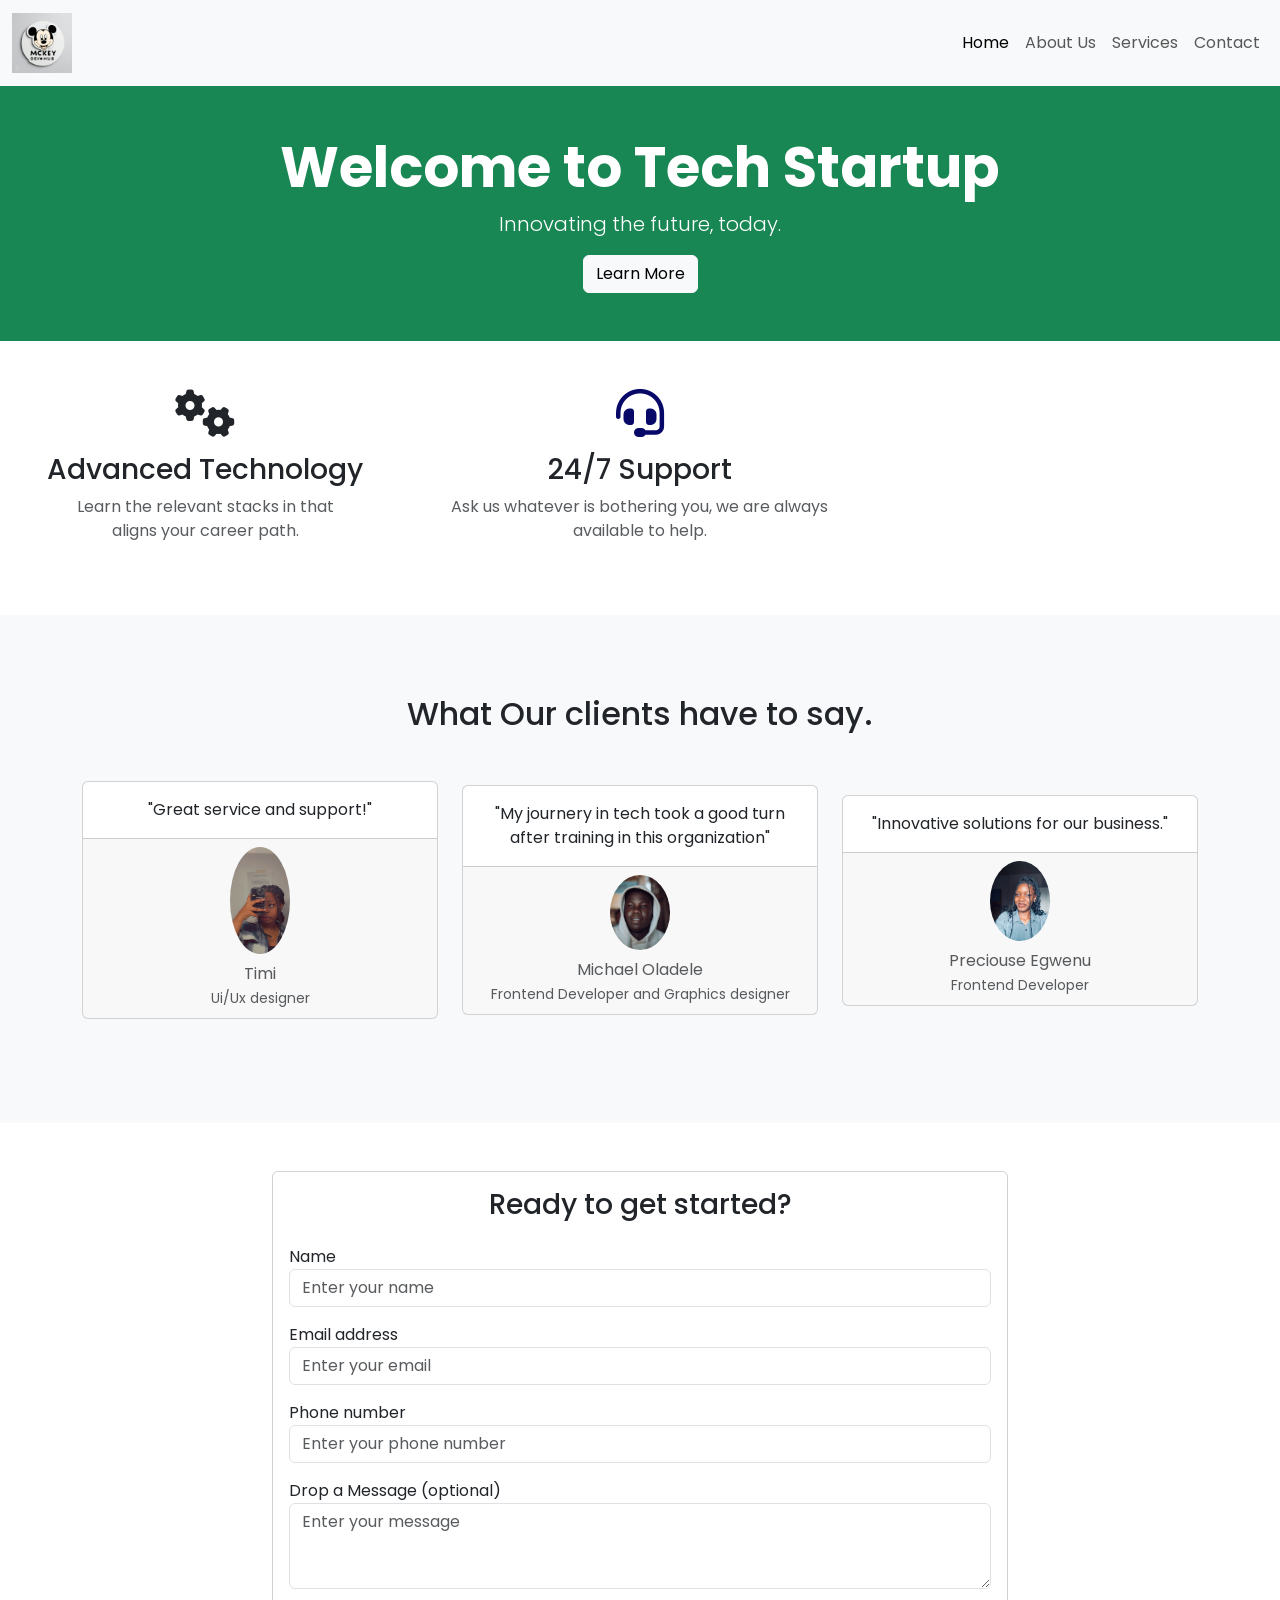
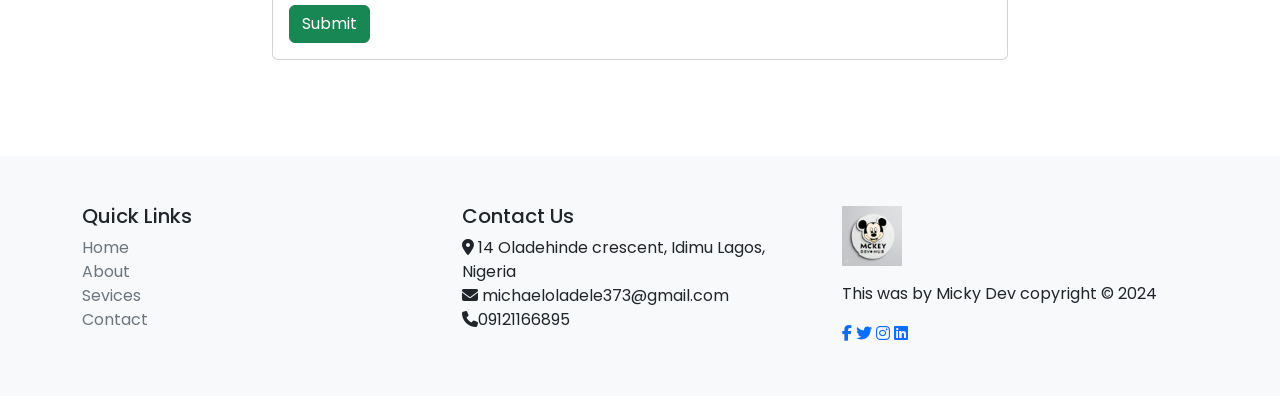
<file: index.html>
<!DOCTYPE html>
<html lang="en">
  <head>
    <meta charset="UTF-8" />
    <meta name="viewport" content="width=device-width, initial-scale=1.0" />
    <title>Bootstrap</title>

    <!-- Bootstrap CSS -->
    <link
      href="https://cdn.jsdelivr.net/npm/bootstrap@5.0.2/dist/css/bootstrap.min.css"
      rel="stylesheet"
      integrity="sha384-EVSTQN3/azprG1Anm3QDgpJLIm9Nao0Yz1ztcQTwFspd3yD65VohhpuuCOmLASjC"
      crossorigin="anonymous"
    />

    <!-- font family -->
    <link rel="preconnect" href="https://fonts.googleapis.com" />
    <link rel="preconnect" href="https://fonts.gstatic.com" crossorigin />
    <link
      href="https://fonts.googleapis.com/css2?family=Poppins:ital,wght@0,100;0,200;0,300;0,400;0,500;0,600;0,700;0,800;0,900;1,100;1,200;1,300;1,400;1,500;1,600;1,700;1,800;1,900&display=swap"
      rel="stylesheet"
    />

    <!-- icons -->
    <link
      rel="stylesheet"
      href="https://cdnjs.cloudflare.com/ajax/libs/font-awesome/6.5.2/css/all.min.css"
      integrity="sha512-SnH5WK+bZxgPHs44uWIX+LLJAJ9/2PkPKZ5QiAj6Ta86w+fsb2TkcmfRyVX3pBnMFcV7oQPJkl9QevSCWr3W6A=="
      crossorigin="anonymous"
      referrerpolicy="no-referrer"
    />

    <!-- Custom CSS -->
    <link rel="stylesheet" href="style.css" />
  </head>
  <body>
    <nav class="navbar navbar-expand-lg navbar-light bg-light">
      <div class="container-fluid">
        <a class="navbar-brand" href="#"
          ><img src="./img/Logo.jpg" alt="" width="60"
        /></a>
        <button
          class="navbar-toggler"
          type="button"
          data-bs-toggle="collapse"
          data-bs-target="#navbarSupportedContent"
          aria-controls="navbarSupportedContent"
          aria-expanded="false"
          aria-label="Toggle navigation"
        >
          <span class="navbar-toggler-icon"></span>
        </button>
        <div class="collapse navbar-collapse" id="navbarSupportedContent">
          <ul class="navbar-nav ms-auto mb-2 mb-lg-0">
            <li class="nav-item">
              <a class="nav-link active" aria-current="page" href="index.html"
                >Home</a
              >
            </li>
            <li class="nav-item">
              <a class="nav-link" href="about.html">About Us</a>
            </li>
            <li class="nav-item">
              <a class="nav-link" href="service.html">Services</a>
            </li>
            <li class="nav-item">
              <a class="nav-link" href="contact.html">Contact</a>
            </li>
          </ul>
        </div>
      </div>
    </nav>

    <!-- Hero Section -->
    <section class="hero bg-success text-white text-center py-5">
      <div class="container">
        <div class="row">
          <div class="col-lg-12">
            <h1 class="display-4 fw-bold">Welcome to Tech Startup</h1>
            <p class="lead">
                Innovating the future, today.
            </p>
            <a href="#cta-form" class="btn btn-light">Learn More</a>
            <!-- <a href="#cta-form" class="btn btn-primary btn-lg"></a> -->
          </div>
        </div>
      </div>
    </section>

        </div>
    </section>

    <!-- Features Section -->
    <section id="features">
      <div class="features py-5">
        <div class="row">
          <div class="col-lg-4">
            <div class="text-center mb-4">
              <i class="fas fa-cogs fa-3x mb-3"></i>
              <h3>Advanced Technology</h3>
              <p class="text-muted">
                Learn the relevant stacks in that <br />
                aligns your career path.
              </p>
            </div>
          </div>
          <div class="col-lg-4">
            <div class="text-center mb-4">
              <i class="fas fa-headset feature-icon mb-3"></i>
              <h3>24/7 Support</h3>
              <p class="text-muted">
                Ask us whatever is bothering you, we are always available to
                help.
              </p>
            </div>
          </div>
        </div>
      </div>
    </section>

    <!-- Testimonial Section -->
    <section id="testimonials" class="testimonial">
      <div class="container">
        <h2 class="mb-5">What Our clients have to say.</h2>
        <div class="row">
          <div class="col-lg-4">
            <div class="card mb-4">
              <div class="card-body">
                <p class="card-text">
                  "Great service and support!"
                </p>
              </div>
              <div class="card-footer">
                <img
                  src="./img/timi.jpg"
                  alt="Customer 2"
                  class="img-fluid rounded-circle mb-2"
                  style="width: 60px"
                />
                <p class="text-muted mb-0">Timi</p>
                <small class="text-muted">Ui/Ux designer</small>
              </div>
            </div>
          </div>
          <div class="col-lg-4">
            <div class="card mb-4">
              <div class="card-body">
                <p class="card-text">
                  "My journery in tech took a good turn after training in this
                  organization"
                </p>
              </div>
              <div class="card-footer">
                <img
                  src="./img/my pics.jpg"
                  alt="Customer 1"
                  class="img-fluid rounded-circle mb-2"
                  style="width: 60px"
                />
                <p class="text-muted mb-0">Michael Oladele</p>
                <small class="text-muted">Frontend Developer and Graphics designer</small>
              </div>
            </div>
          </div>
          <div class="col-lg-4">
            <div class="card mb-4">
              <div class="card-body">
                <p class="card-text">
                    "Innovative solutions for our business."
                </p>
              </div>
              <div class="card-footer">
                <img
                  src="./img/precious.jpg"
                  alt="Customer 2"
                  class="img-fluid rounded-circle mb-2"
                  style="width: 60px"
                />
                <p class="text-muted mb-0">Preciouse Egwenu</p>
                <small class="text-muted">Frontend Developer</small>
              </div>
            </div>
          </div>
            </div>
          </div>
        </div>
      </div>
    </section>

    <!-- Call-to-Action Section -->
    <section id="cta-form" class="py-5 mb-5">
      <div class="container">
        <div class="row">
          <div class="col-lg-8 offset-lg-2">
            <div class="card">
              <div class="card-body">
                <h3 class="text-center mb-4">Ready to get started?</h3>
                <form>
                  <div class="form-group mt-3">
                    <label for="name">Name</label>
                    <input
                      type="text"
                      class="form-control"
                      id="name"
                      placeholder="Enter your name"
                      required
                    />
                  </div>
                  <div class="form-group mt-3">
                    <label for="email">Email address</label>
                    <input
                      type="email"
                      class="form-control"
                      id="email"
                      placeholder="Enter your email"
                      required
                    />
                  </div>
                  <div class="form-group mt-3">
                    <label for="phone">Phone number</label>
                    <input
                      type="tel"
                      class="form-control"
                      id="phone"
                      placeholder="Enter your phone number"
                      required
                    />
                  </div>
                  <div class="form-group mt-3">
                    <label for="message"> Drop a Message (optional)</label>
                    <textarea
                      class="form-control"
                      id="message"
                      rows="3"
                      placeholder="Enter your message"
                    ></textarea>
                  </div>
                  <button type="submit" class="btn btn-success btn-block mt-3">
                    Submit
                  </button>
                </form>
              </div>
            </div>
          </div>
        </div>
      </div>
    </section>

    <!-- Footer -->
    <footer class="footer bg-light p-5 mt-5">
        <div class="container">
          <div class="row">
            <div class="col-lg-4 col-md-6">
              <h5>Quick Links</h5>
              <ul class="list-unstyled text-light text-decoration-none">
                <li class="link-secondary">
                  <a href="index.html" class="link-secondary text-decoration-none"
                    >Home</a
                  >
                </li>
                <li>
                  <a href="about.html" class="link-secondary text-decoration-none"
                    >About</a
                  >
                </li>
                <li>
                  <a
                    href="service.html"
                    class="link-secondary text-decoration-none"
                    >Sevices</a
                  >
                </li>
                <li>
                  <a
                    href="contact.html"
                    class="link-secondary text-decoration-none"
                    >Contact</a
                  >
                </li>
              </ul>
            </div>
            <div class="col-lg-4">
              <h5>Contact Us</h5>
              <ul class="list-unstyled">
                <li>
                  <i class="fas fa-map-marker-alt"></i> 14 Oladehinde crescent,
                  Idimu Lagos, Nigeria
                </li>
                <li><i class="fas fa-envelope"></i> michaeloladele373@gmail.com</li>
                <li><i class="fas fa-phone"></i>09121166895</li>
              </ul>
            </div>
            <div class="col-lg-4 col-md-6">
              <a href="#"
                ><img src="./img/Logo.jpg" alt="" width="60" class="mb-3"
              /></a>
              <p>
                This was by Micky Dev copyright &copy;
                2024
              </p>
              <div class="social-icons">
                <a href="#"><i class="fab fa-facebook-f"></i></a>
                <a href="#"><i class="fab fa-twitter"></i></a>
                <a href="#"><i class="fab fa-instagram"></i></a>
                <a href="#"><i class="fab fa-linkedin"></i></a>
              </div>
            </div>
          </div>
        </div>
      </footer>
  

    <!-- Bootstrap JS and dependencies -->
    <script
      src="https://cdn.jsdelivr.net/npm/bootstrap@5.3.3/dist/js/bootstrap.bundle.min.js"
      integrity="sha384-YvpcrYf0tY3lHB60NNkmXc5s9fDVZLESaAA55NDzOxhy9GkcIdslK1eN7N6jIeHz"
      crossorigin="anonymous"
    ></script>
  </body>
</html>
</file>
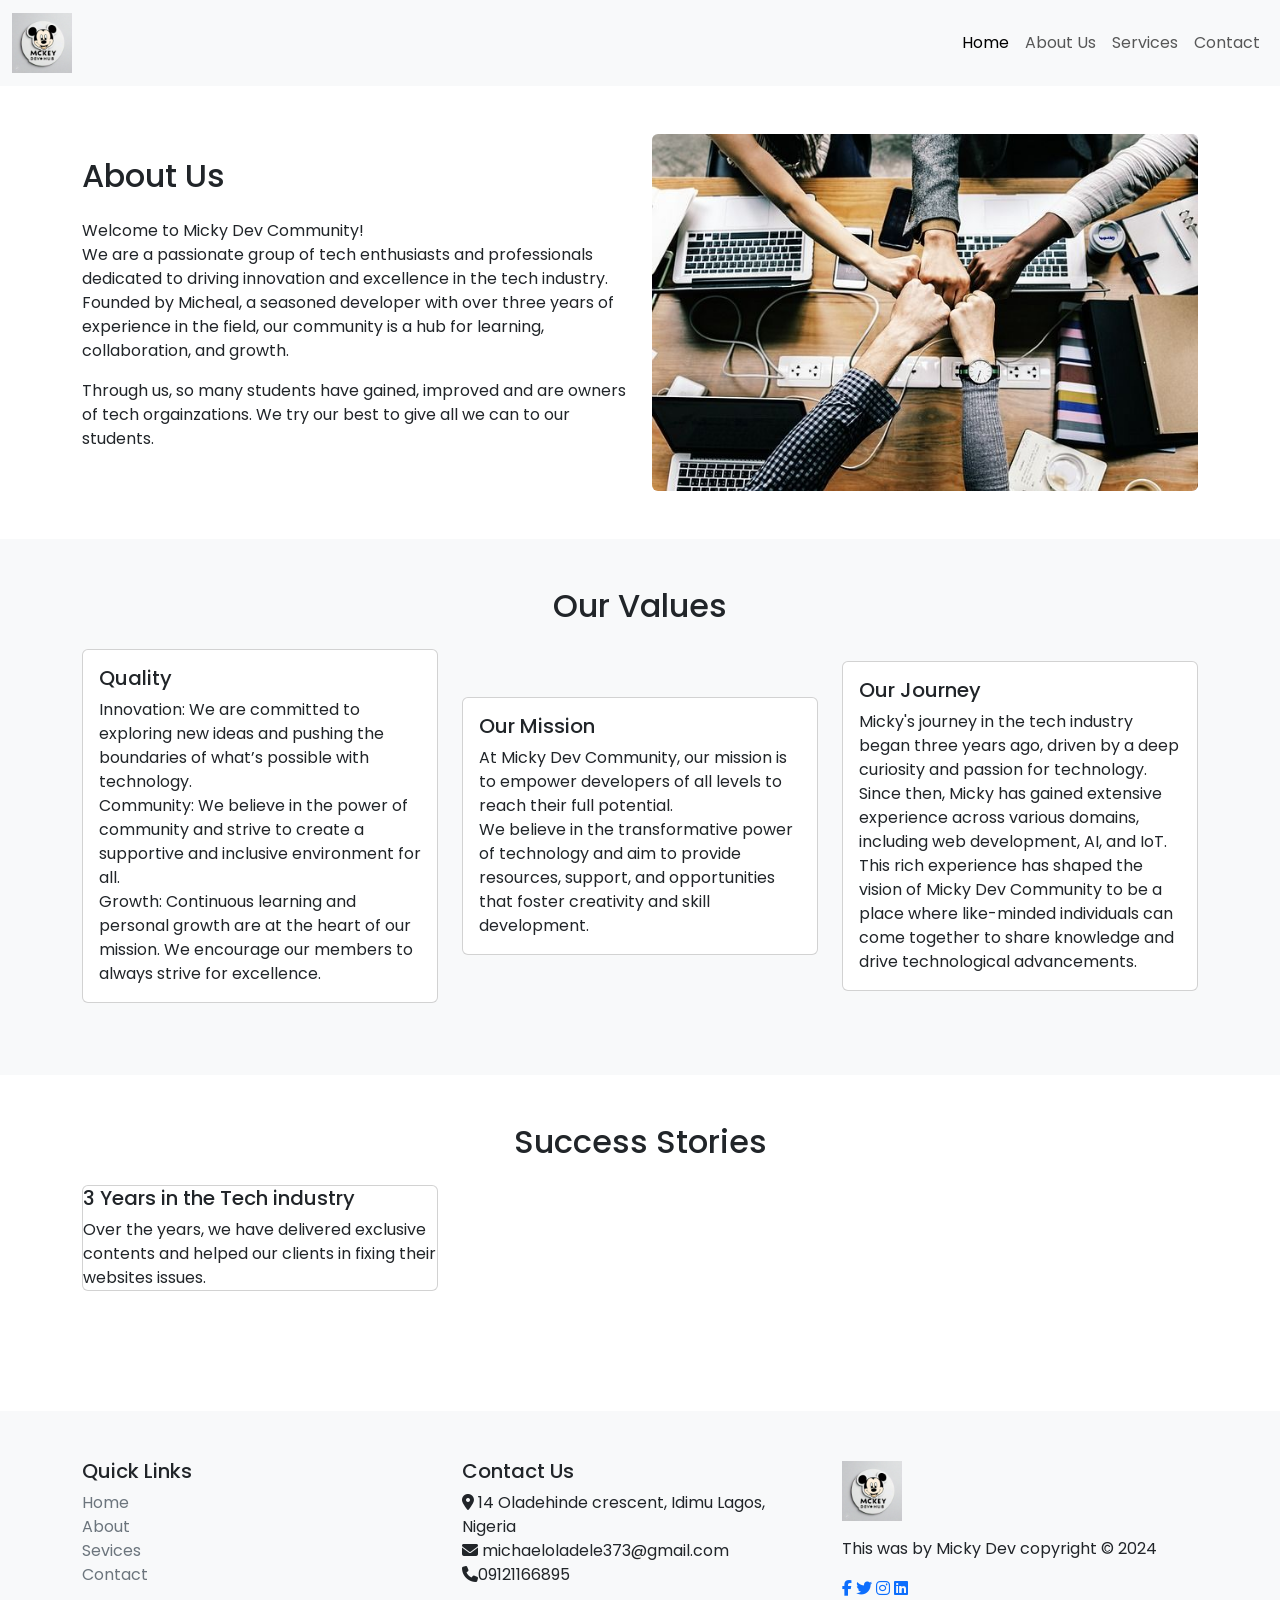
<file: about.html>
<!DOCTYPE html>
<html lang="en">
  <head>
    <meta charset="UTF-8" />
    <meta name="viewport" content="width=device-width, initial-scale=1.0" />
    <title>Bootstrap Promotional Task 4/about</title>

    <!-- Bootstrap CSS -->
    <link
      href="https://cdn.jsdelivr.net/npm/bootstrap@5.0.2/dist/css/bootstrap.min.css"
      rel="stylesheet"
      integrity="sha384-EVSTQN3/azprG1Anm3QDgpJLIm9Nao0Yz1ztcQTwFspd3yD65VohhpuuCOmLASjC"
      crossorigin="anonymous"
    />

    <!-- font family -->
    <link rel="preconnect" href="https://fonts.googleapis.com" />
    <link rel="preconnect" href="https://fonts.gstatic.com" crossorigin />
    <link
      href="https://fonts.googleapis.com/css2?family=Poppins:ital,wght@0,100;0,200;0,300;0,400;0,500;0,600;0,700;0,800;0,900;1,100;1,200;1,300;1,400;1,500;1,600;1,700;1,800;1,900&display=swap"
      rel="stylesheet"
    />

    <!-- icons -->
    <link
      rel="stylesheet"
      href="https://cdnjs.cloudflare.com/ajax/libs/font-awesome/6.5.2/css/all.min.css"
      integrity="sha512-SnH5WK+bZxgPHs44uWIX+LLJAJ9/2PkPKZ5QiAj6Ta86w+fsb2TkcmfRyVX3pBnMFcV7oQPJkl9QevSCWr3W6A=="
      crossorigin="anonymous"
      referrerpolicy="no-referrer"
    />

    <!-- Custom CSS -->
    <link rel="stylesheet" href="style.css" />
  </head>
  <body>
    <!-- Navigation -->
    <nav class="navbar navbar-expand-lg navbar-light bg-light">
      <div class="container-fluid">
        <a class="navbar-brand" href="#"
          ><img src="./img/Logo.jpg" alt="" width="60"
        /></a>
        <button
          class="navbar-toggler"
          type="button"
          data-bs-toggle="collapse"
          data-bs-target="#navbarSupportedContent"
          aria-controls="navbarSupportedContent"
          aria-expanded="false"
          aria-label="Toggle navigation"
        >
          <span class="navbar-toggler-icon"></span>
        </button>
        <div class="collapse navbar-collapse" id="navbarSupportedContent">
          <ul class="navbar-nav ms-auto mb-2 mb-lg-0">
            <li class="nav-item">
              <a class="nav-link active" aria-current="page" href="index.html"
                >Home</a
              >
            </li>
            <li class="nav-item">
              <a class="nav-link" href="about.html">About Us</a>
            </li>
            <li class="nav-item">
              <a class="nav-link" href="service.html">Services</a>
            </li>
            <li class="nav-item">
              <a class="nav-link" href="contact.html">Contact</a>
            </li>
          </ul>
        </div>
      </div>
    </nav>

    <!-- About Section -->
    <section id="about" class="py-5">
      <div class="container">
        <div class="row">
          <div class="col-lg-6">
            <h2 class="mb-4">About Us</h2>
            <p>
                Welcome to Micky Dev Community!

                <br>We are a passionate group of tech enthusiasts and professionals dedicated to driving innovation and excellence in the tech industry. <br>Founded by Micheal, a seasoned developer with over three years of experience in the field, our community is a hub for learning, collaboration, and growth.

                <p>Through us, so many students have gained, improved and are owners of tech orgainzations. We try our best to give all we can to our students.</p>
            </p>
          </div>
          <div class="col-lg-6">
            <img
              src="./img/About us 2.jpeg"
              alt="About Us"
              class="img-fluid rounded"
            />
          </div>
        </div>
      </div>
    </section>

    <!-- Values Section -->
    <section id="values" class="bg-light py-5">
      <div class="container">
        <h2 class="text-center mb-4">Our Values</h2>
        <div class="row">
          <div class="col-lg-4">
            <div class="card mb-4">
              <div class="card-body">
                <h5 class="card-title">Quality</h5>
                <p class="card-text">
                    Innovation: We are committed to exploring new ideas and pushing the boundaries of what’s possible with technology. <br>
                    Community: We believe in the power of community and strive to create a supportive and inclusive environment for all. <br>
                    Growth: Continuous learning and personal growth are at the heart of our mission. We encourage our members to always strive for excellence.
                </p>
              </div>
            </div>
          </div>
          <div class="col-lg-4">
            <div class="card mb-4">
              <div class="card-body">
                <h5 class="card-title">Our Mission</h5>
                <p class="card-text">
                    At Micky Dev Community, our mission is to empower developers of all levels to reach their full potential. <br>We believe in the transformative power of technology and aim to provide resources, support, and opportunities that foster creativity and skill development.
                </p>
              </div>
            </div>
          </div>
          <div class="col-lg-4">
            <div class="card mb-4">
              <div class="card-body">
                <h5 class="card-title">Our Journey</h5>
                <p class="card-text">
                    Micky's journey in the tech industry began three years ago, driven by a deep curiosity and passion for technology. <br>Since then, Micky has gained extensive experience across various domains, including web development, AI, and IoT. <br> This rich experience has shaped the vision of Micky Dev Community to be a place where like-minded individuals can come together to share knowledge and drive technological advancements.
                </p>
              </div>
            </div>
          </div>
        </div>
      </div>
    </section>

    <!-- Achievements Section -->
    <section id="achievements" class="py-5">
        <div class="container">
            <h2 class="text-center mb-4">Success Stories</h2>
            <div class="row">
                <div class="col-lg-4 justify-content-center">
                    <div class="card mb-4">
                        <div class="">
                            <h5 class="card-title"> 3 Years in the Tech industry</h5>
                            <p class="card-text">
                            Over the years, we have delivered exclusive contents and
                            helped our clients in fixing their websites issues.
                            </p>
                        </div>
                    </div>
                </div>
            </div>
        </div>
    </section>

    <!-- Footer -->
    <footer class="footer bg-light p-5 mt-5">
        <div class="container">
          <div class="row">
            <div class="col-lg-4 col-md-6">
              <h5>Quick Links</h5>
              <ul class="list-unstyled text-light text-decoration-none">
                <li class="link-secondary">
                  <a href="index.html" class="link-secondary text-decoration-none"
                    >Home</a
                  >
                </li>
                <li>
                  <a href="about.html" class="link-secondary text-decoration-none"
                    >About</a
                  >
                </li>
                <li>
                  <a
                    href="service.html"
                    class="link-secondary text-decoration-none"
                    >Sevices</a
                  >
                </li>
                <li>
                  <a
                    href="contact.html"
                    class="link-secondary text-decoration-none"
                    >Contact</a
                  >
                </li>
              </ul>
            </div>
            <div class="col-lg-4">
              <h5>Contact Us</h5>
              <ul class="list-unstyled">
                <li>
                  <i class="fas fa-map-marker-alt"></i> 14 Oladehinde crescent,
                  Idimu Lagos, Nigeria
                </li>
                <li><i class="fas fa-envelope"></i> michaeloladele373@gmail.com</li>
                <li><i class="fas fa-phone"></i>09121166895</li>
              </ul>
            </div>
            <div class="col-lg-4 col-md-6">
              <a href="#"
                ><img src="./img/Logo.jpg" alt="" width="60" class="mb-3"
              /></a>
              <p>
                This was by Micky Dev copyright &copy;
                2024
              </p>
              <div class="social-icons">
                <a href="#"><i class="fab fa-facebook-f"></i></a>
                <a href="#"><i class="fab fa-twitter"></i></a>
                <a href="#"><i class="fab fa-instagram"></i></a>
                <a href="#"><i class="fab fa-linkedin"></i></a>
              </div>
            </div>
          </div>
        </div>
      </footer>
  

    <!-- Bootstrap JS and dependencies -->
    <script
      src="https://cdn.jsdelivr.net/npm/bootstrap@5.3.3/dist/js/bootstrap.bundle.min.js"
      integrity="sha384-YvpcrYf0tY3lHB60NNkmXc5s9fDVZLESaAA55NDzOxhy9GkcIdslK1eN7N6jIeHz"
      crossorigin="anonymous"
    ></script>
  </body>
</html>
</file>
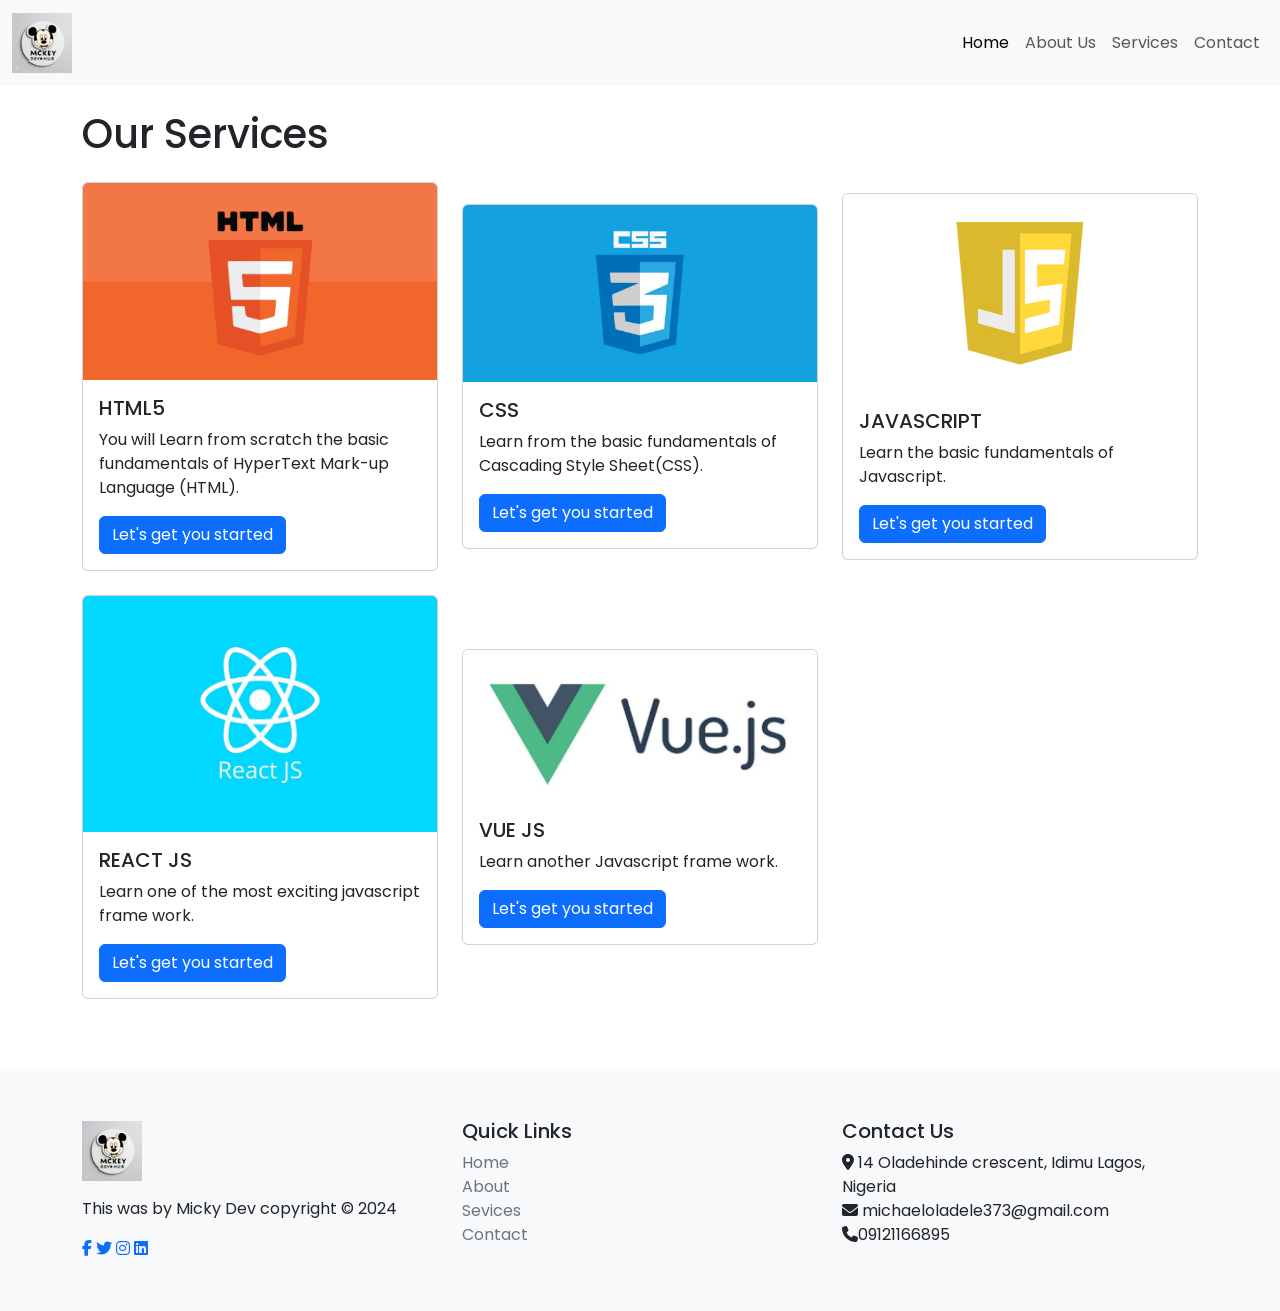
<file: service.html>
<!DOCTYPE html>
<html lang="en">
  <head>
    <meta charset="UTF-8" />
    <meta name="viewport" content="width=device-width, initial-scale=1.0" />
    <title>Bootstrap</title>

    <!-- Bootstrap CSS -->
    <link
      href="https://cdn.jsdelivr.net/npm/bootstrap@5.0.2/dist/css/bootstrap.min.css"
      rel="stylesheet"
      integrity="sha384-EVSTQN3/azprG1Anm3QDgpJLIm9Nao0Yz1ztcQTwFspd3yD65VohhpuuCOmLASjC"
      crossorigin="anonymous"
    />

    <!-- font family -->
    <link rel="preconnect" href="https://fonts.googleapis.com" />
    <link rel="preconnect" href="https://fonts.gstatic.com" crossorigin />
    <link
      href="https://fonts.googleapis.com/css2?family=Poppins:ital,wght@0,100;0,200;0,300;0,400;0,500;0,600;0,700;0,800;0,900;1,100;1,200;1,300;1,400;1,500;1,600;1,700;1,800;1,900&display=swap"
      rel="stylesheet"
    />

    <!-- icons -->
    <link
      rel="stylesheet"
      href="https://cdnjs.cloudflare.com/ajax/libs/font-awesome/6.5.2/css/all.min.css"
      integrity="sha512-SnH5WK+bZxgPHs44uWIX+LLJAJ9/2PkPKZ5QiAj6Ta86w+fsb2TkcmfRyVX3pBnMFcV7oQPJkl9QevSCWr3W6A=="
      crossorigin="anonymous"
      referrerpolicy="no-referrer"
    />

    <!-- Custom CSS -->
    <link rel="stylesheet" href="style.css" />
  </head>
  <body>
    <!-- Navigation -->
    <!-- Navigation -->
    <nav class="navbar navbar-expand-lg navbar-light bg-light">
      <div class="container-fluid">
        <a class="navbar-brand" href="#"
          ><img src="./img/Logo.jpg" alt="" width="60"
        /></a>
        <button
          class="navbar-toggler"
          type="button"
          data-bs-toggle="collapse"
          data-bs-target="#navbarSupportedContent"
          aria-controls="navbarSupportedContent"
          aria-expanded="false"
          aria-label="Toggle navigation"
        >
          <span class="navbar-toggler-icon"></span>
        </button>
        <div class="collapse navbar-collapse" id="navbarSupportedContent">
          <ul class="navbar-nav ms-auto mb-2 mb-lg-0">
            <li class="nav-item">
              <a class="nav-link active" aria-current="page" href="index.html"
                >Home</a
              >
            </li>
            <li class="nav-item">
              <a class="nav-link" href="about.html">About Us</a>
            </li>
            <li class="nav-item">
              <a class="nav-link" href="service.html">Services</a>
            </li>
            <li class="nav-item">
              <a class="nav-link" href="contact.html">Contact</a>
            </li>
          </ul>
        </div>
      </div>
    </nav>

    <!-- services -->
    <div class="container mt-4">
      <h1 class="mb-4">Our Services</h1>

      <div class="row">
        <!-- service 1 -->
        <div class="col-md-4 mb-4">
          <div class="card">
            <img src="./img/HTML.png" class="card-img-top" alt="service 1" />
            <div class="card-body">
              <h5 class="card-title">HTML5</h5>
              <p class="card-text">
                 You will Learn from scratch the basic fundamentals of HyperText Mark-up
                Language (HTML). 
              </p>
              <a href="#" class="btn btn-primary">Let's get you started</a>
            </div>
          </div>
        </div>

        <!-- service 2 -->
        <div class="col-md-4 mb-4">
          <div class="card">
            <img src="./img/CSS.png" class="card-img-top" alt="service 2" />
            <div class="card-body">
              <h5 class="card-title">CSS</h5>
              <p class="card-text">
                Learn from the basic fundamentals of Cascading Style
                Sheet(CSS).
              </p>
              <a href="#" class="btn btn-primary">Let's get you started</a>
            </div>
          </div>
        </div>

        <!-- service 04 -->
        <div class="col-md-4 mb-4">
          <div class="card">
            <img src="./img/JS.png" class="card-img-top" alt="service 3" />
            <div class="card-body">
              <h5 class="card-title">JAVASCRIPT</h5>
              <p class="card-text">
                Learn the basic fundamentals of Javascript.
              </p>
              <a href="#" class="btn btn-primary">Let's get you started</a>
            </div>
          </div>
        </div>
      </div>

      <div class="row">
        <!-- service 05 -->
        <div class="col-md-4 mb-4">
          <div class="card">
            <img src="./img/REACT.jpg" class="card-img-top" alt="service 1" />
            <div class="card-body">
              <h5 class="card-title">REACT JS</h5>
              <p class="card-text">
                Learn one of the most exciting javascript frame work. 
              </p>
              <a href="#" class="btn btn-primary">Let's get you started</a>
            </div>
          </div>
        </div>

        <!-- service 06 -->
        <div class="col-md-4 mb-4">
          <div class="card">
            <img
              src="./img/Vue.jpeg"
              class="card-img-top"
              alt="Service 3"
            />
            <div class="card-body">
              <h5 class="card-title">VUE JS</h5>
              <p class="card-text">
                Learn another Javascript frame work.
              </p>
              <a href="#" class="btn btn-primary">Let's get you started</a>
            </div>
          </div>
        </div>
      </div>
    </div>

    <!-- Footer -->
    <footer class="footer bg-light p-5 mt-5">
      <div class="container">
        <div class="row">
          <div class="col-lg-4 col-md-6">
            <a href="#"
              ><img src="./img/Logo.jpg" alt="" width="60" class="mb-3"
            /></a>
            <p>
              This was by Micky Dev copyright &copy;
              2024
            </p>
            <div class="social-icons">
              <a href="#"><i class="fab fa-facebook-f"></i></a>
              <a href="#"><i class="fab fa-twitter"></i></a>
              <a href="#"><i class="fab fa-instagram"></i></a>
              <a href="#"><i class="fab fa-linkedin"></i></a>
            </div>
          </div>
          <div class="col-lg-4 col-md-6">
            <h5>Quick Links</h5>
            <ul class="list-unstyled text-light text-decoration-none">
              <li class="link-secondary">
                <a href="index.html" class="link-secondary text-decoration-none"
                  >Home</a
                >
              </li>
              <li>
                <a href="about.html" class="link-secondary text-decoration-none"
                  >About</a
                >
              </li>
              <li>
                <a
                  href="service.html"
                  class="link-secondary text-decoration-none"
                  >Sevices</a
                >
              </li>
              <li>
                <a
                  href="contact.html"
                  class="link-secondary text-decoration-none"
                  >Contact</a
                >
              </li>
            </ul>
          </div>
          <div class="col-lg-4">
            <h5>Contact Us</h5>
            <ul class="list-unstyled">
              <li>
                <i class="fas fa-map-marker-alt"></i> 14 Oladehinde crescent,
                Idimu Lagos, Nigeria
              </li>
              <li><i class="fas fa-envelope"></i> michaeloladele373@gmail.com</li>
              <li><i class="fas fa-phone"></i>09121166895</li>
            </ul>
          </div>
        </div>
      </div>
    </footer>

    <!-- Bootstrap JS and dependencies -->
    <script
      src="https://cdn.jsdelivr.net/npm/bootstrap@5.3.3/dist/js/bootstrap.bundle.min.js"
      integrity="sha384-YvpcrYf0tY3lHB60NNkmXc5s9fDVZLESaAA55NDzOxhy9GkcIdslK1eN7N6jIeHz"
      crossorigin="anonymous"
    ></script>
  </body>
</html>
</file>
<file: style.css>
* {
    margin: 0;
    padding: 0;
    box-sizing: border-box;
  }
  
  body {
    font-family: "Poppins", sans-serif;
  }
  
  .hero-section {
    background: url("./img/Background.jpeg") no-repeat center center;
    background-size: cover;
    color: #fff;
    padding: 100px 0;
    text-align: center;
  }
  .feature-icon {
    font-size: 3rem;
    color: rgb(8, 8, 105);
  }
  .testimonial {
    background-color: #f8f9fa;
    padding: 80px 0;
    text-align: center;
  }
  .row{
    align-items: center;
  }

  .card-title{
    align-content: center;
  }

  .card-text{
    align-items: center;
  }
</file>
